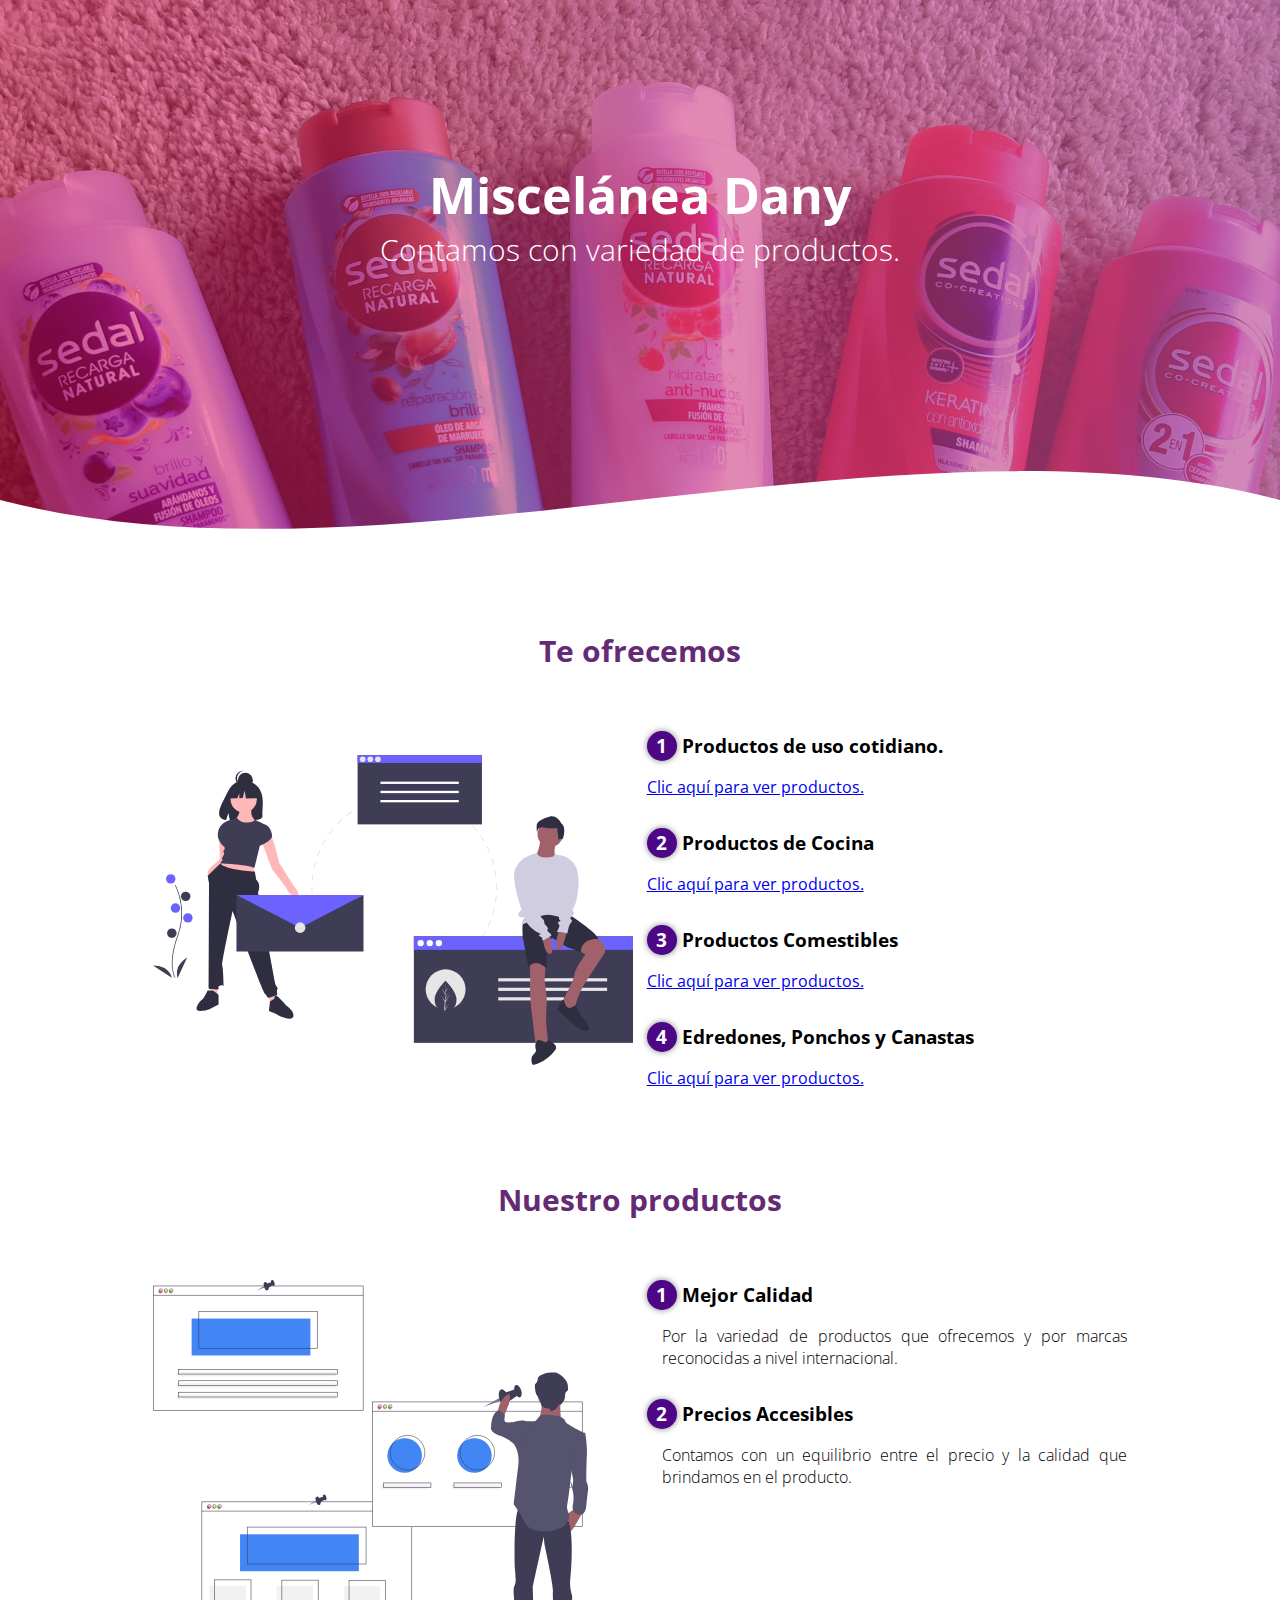
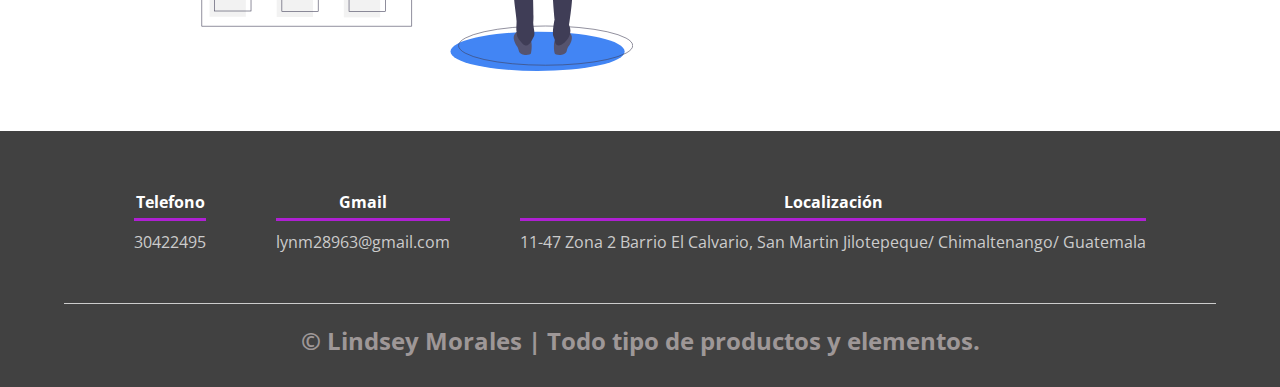
<file: index.html>
<html lang="es">

<head>
    <meta charset="UTF-8">
    <meta name="viewport" content="width=device-width, initial-scale=1.0">
    <meta http-equiv="X-UA-Compatible" content="ie=edge">
    <title>Página de Inicio</title>
    <link rel="stylesheet" href="css/estilos.css">
    <link href="https://fonts.googleapis.com/css?family=Open+Sans:300,400,700,800&display=swap" rel="stylesheet"> 
</head>

<body>
    <header>
        <section class="textos-header">
            <h1>Miscelánea Dany</h1>
            <h2>Contamos con variedad de productos.</h2>
        </section>
        <div class="wave" style="height: 150px; overflow: hidden;"><svg viewBox="0 0 500 150" preserveAspectRatio="none"
                style="height: 100%; width: 100%;">
                <path d="M0.00,49.98 C150.00,150.00 349.20,-50.00 500.00,49.98 L500.00,150.00 L0.00,150.00 Z"
                    style="stroke: none; fill: #fff;"></path>
            </svg></div>
    </header>
    <main>
        <section class="contenedor sobre-nosotros">
            <h2 class="titulo">Te ofrecemos</h2>
            <div class="contenedor-sobre-nosotros">
                <img src="img/ilustracion4.svg" alt="" class="imagen-about-us">
                <div class="contenido-textos">
                    <h3><span>1</span>Productos de uso cotidiano.</h3>
                    <a href="usc.html">Clic aquí para ver productos.</a>
                    <p> </p>
                    <h3><span>2</span>Productos de Cocina</h3>
                    <a href="Cocina.html">Clic aquí para ver productos.</a>
                    <p></p>
                    <h3><span>3</span>Productos Comestibles</h3>
                    <a href="cocinac.html">Clic aquí para ver productos.</a>
                    <p></p>
                    <h3><span>4</span>Edredones, Ponchos y Canastas </h3>
                    <a href="eyp.html">Clic aquí para ver productos.</a>
                </div>
            </div>
        </section>

        <section class="contenedor sobre-nosotros">
            <h2 class="titulo">Nuestro productos</h2>
            <div class="contenedor-sobre-nosotros">
                <img src="img/ilustracion2.svg" alt="" class="imagen-about-us">
                <div class="contenido-textos">
                    <h3><span>1</span>Mejor Calidad</h3>
                    <p>Por la variedad de productos que ofrecemos y por marcas reconocidas a nivel internacional.</p>
                    <h3><span>2</span>Precios Accesibles</h3>
                    <p>Contamos con un equilibrio entre el precio y la calidad que brindamos en el producto.</p>
                </div>
            </div>
        </section>

    </main>
    <footer>
        <div>
            <div class="contenedor-footer">
                <div class="content-foo">
                <h4>Telefono</h4>
                <p>30422495</p>
            </div>
            <div class="content-foo">
                <h4>Gmail</h4>
                <p>lynm28963@gmail.com</p>
            </div>
            <div class="content-foo">
                <h4>Localización</h4>
                <p>11-47 Zona 2 Barrio El Calvario, San Martin Jilotepeque/ Chimaltenango/ Guatemala</p>
            </div>
        </div>
        <h2 class="titulo-final">&copy; Lindsey Morales | Todo tipo de productos y elementos.</h2>
    </footer>
</body>

</html>
</file>
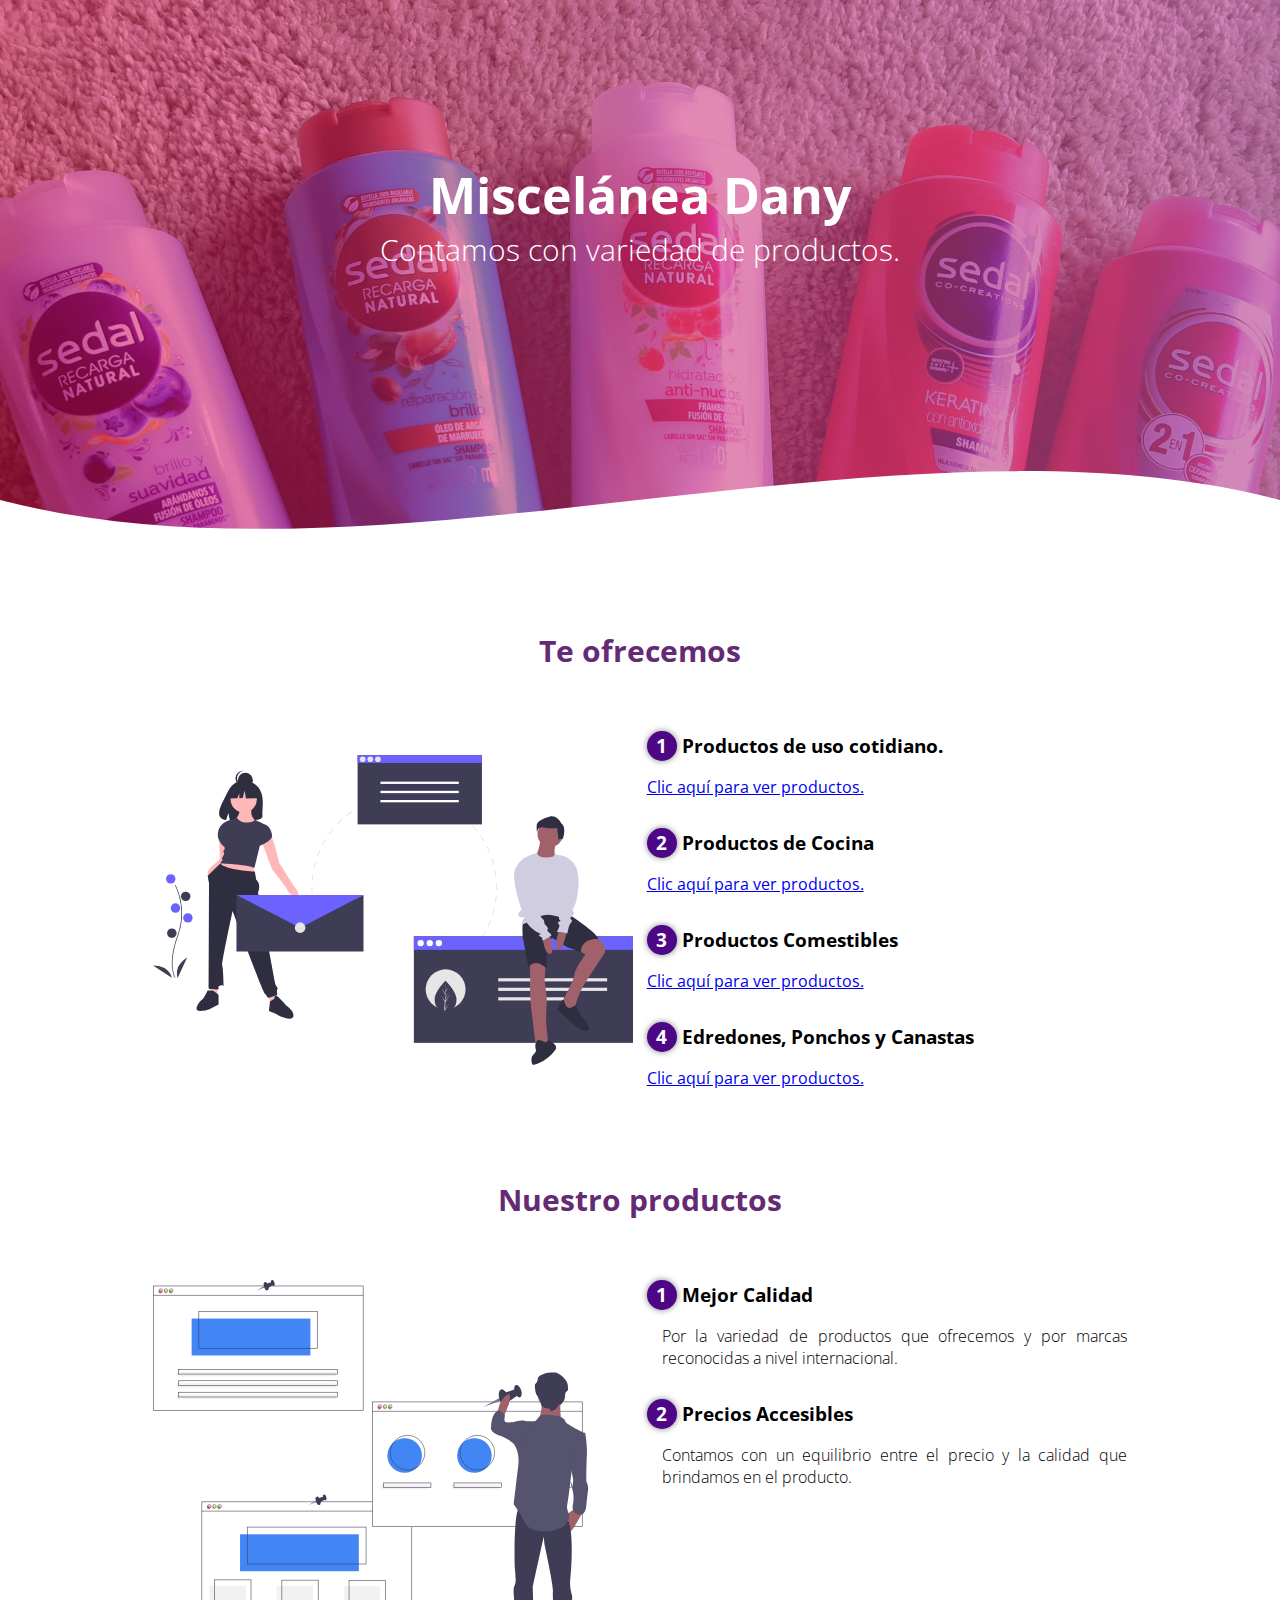
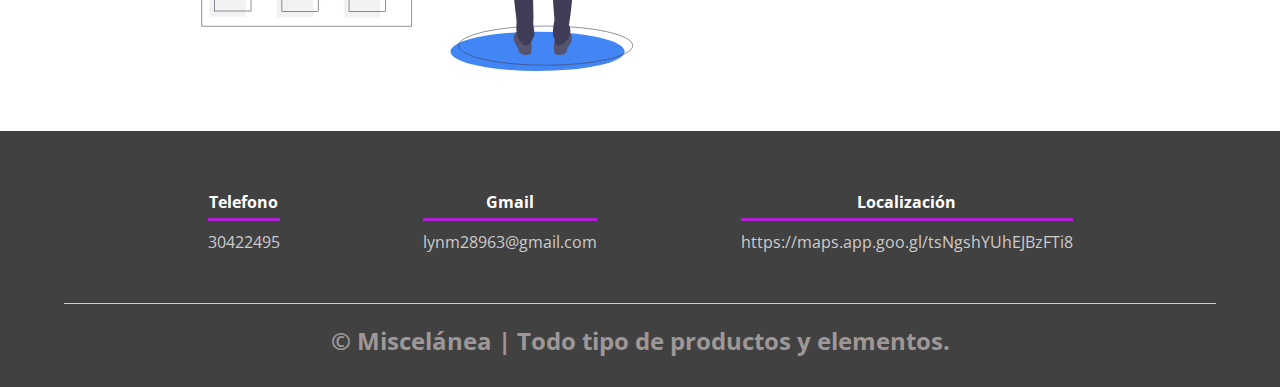
<file: index.html.html>
<html lang="es">

<head>
    <meta charset="UTF-8">
    <meta name="viewport" content="width=device-width, initial-scale=1.0">
    <meta http-equiv="X-UA-Compatible" content="ie=edge">
    <title>Página de Inicio</title>
    <link rel="stylesheet" href="css/estilos.css">
    <link href="https://fonts.googleapis.com/css?family=Open+Sans:300,400,700,800&display=swap" rel="stylesheet"> 
</head>

<body>
    <header>
        <section class="textos-header">
            <h1>Miscelánea Dany</h1>
            <h2>Contamos con variedad de productos.</h2>
        </section>
        <div class="wave" style="height: 150px; overflow: hidden;"><svg viewBox="0 0 500 150" preserveAspectRatio="none"
                style="height: 100%; width: 100%;">
                <path d="M0.00,49.98 C150.00,150.00 349.20,-50.00 500.00,49.98 L500.00,150.00 L0.00,150.00 Z"
                    style="stroke: none; fill: #fff;"></path>
            </svg></div>
    </header>
    <main>
        <section class="contenedor sobre-nosotros">
            <h2 class="titulo">Te ofrecemos</h2>
            <div class="contenedor-sobre-nosotros">
                <img src="img/ilustracion4.svg" alt="" class="imagen-about-us">
                <div class="contenido-textos">
                    <h3><span>1</span>Productos de uso cotidiano.</h3>
                    <a href="usc.html">Clic aquí para ver productos.</a>
                    <p> </p>
                    <h3><span>2</span>Productos de Cocina</h3>
                    <a href="Cocina.html">Clic aquí para ver productos.</a>
                    <p></p>
                    <h3><span>3</span>Productos Comestibles</h3>
                    <a href="cocinac.html">Clic aquí para ver productos.</a>
                    <p></p>
                    <h3><span>4</span>Edredones, Ponchos y Canastas </h3>
                    <a href="eyp.html">Clic aquí para ver productos.</a>
                </div>
            </div>
        </section>

        <section class="contenedor sobre-nosotros">
            <h2 class="titulo">Nuestro productos</h2>
            <div class="contenedor-sobre-nosotros">
                <img src="img/ilustracion2.svg" alt="" class="imagen-about-us">
                <div class="contenido-textos">
                    <h3><span>1</span>Mejor Calidad</h3>
                    <p>Por la variedad de productos que ofrecemos y por marcas reconocidas a nivel internacional.</p>
                    <h3><span>2</span>Precios Accesibles</h3>
                    <p>Contamos con un equilibrio entre el precio y la calidad que brindamos en el producto.</p>
                </div>
            </div>
        </section>

    </main>
    <footer>
        <div>
            <div class="contenedor-footer">
                <div class="content-foo">
                <h4>Telefono</h4>
                <p>30422495</p>
            </div>
            <div class="content-foo">
                <h4>Gmail</h4>
                <p>lynm28963@gmail.com</p>
            </div>
            <div class="content-foo">
                <h4>Localización</h4>
                <p>https://maps.app.goo.gl/tsNgshYUhEJBzFTi8</p>
            </div>
        </div>
        <h2 class="titulo-final">&copy; Miscelánea | Todo tipo de productos y elementos.</h2>
    </footer>
</body>

</html>
</file>
<file: css/estilos.css>
* {
    margin: 0;
    padding: 0;
    box-sizing: border-box;
}

body {
    font-family: 'open sans';
}

.contenedor {
    padding: 60px 0;
    width: 90%;
    max-width: 1000px;
    margin: auto;
    overflow: hidden;
}

.titulo {
    color: #642a73;
    font-size: 30px;
    text-align: center;
    margin-bottom: 60px;
}

/* Header */

header {
    width: 100%;
    height: 600px;
    background: #bc4e9c;
    /* fallback for old browsers */
    background: -webkit-linear-gradient(to right, hsla(340, 95%, 50%, 0.459), hsla(317, 45%, 52%, 0.664)), url(../img/portada.jpg);
    /* Chrome 10-25, Safari 5.1-6 */
    background: linear-gradient(to right, hsla(340, 95%, 50%, 0.459), hsla(317, 45%, 52%, 0.664)), url(../img/portada.jpg);
    /* W3C, IE 10+/ Edge, Firefox 16+, Chrome 26+, Opera 12+, Safari 7+ */
    background-size: cover;
    background-attachment: fixed;
    position: relative;
}

nav{
    text-align: right;
    padding: 30px 50px 0 0;
}

nav > a{
    color:#fff;
    font-weight: 300;
    text-decoration: none;
    margin-right: 10px;
}

nav > a:hover{
    text-decoration: underline;
}

header .textos-header{
    display: flex;
    height: 430px;
    width: 100%;
    align-items: center;
    justify-content: center;
    flex-direction: column;
    text-align: center;
}

.textos-header h1{
    font-size: 50px;
    color:#fff;
}

.textos-header h2{
    font-size: 30px;
    font-weight: 300;
    color:#fff;
}

.wave{
    position: absolute;
    bottom: 0;
    width: 100%;
}

/* About us */

main .sobre-nosotros{
    padding: 30px 0 60px 0;
}
.contenedor-sobre-nosotros{
    display: flex;
    justify-content: space-evenly;
}

.imagen-about-us{
    width: 48%;
}

.sobre-nosotros .contenido-textos{
    width: 48%;
}

.contenido-textos h3{
    margin-bottom: 15px;
}

.contenido-textos h3 span{
    background: #4d0686;
    color: #fff;
    border-radius: 50%;
    display: inline-block;
    text-align: center;
    width: 30px;
    height: 30px;
    padding: 2px;
    box-shadow: 0 0 6px 0 rgba(0, 0, 0, .5);
    margin-right: 5px;
}

.contenido-textos p{
    padding: 0px 0px 30px 15px;
    font-weight: 300;
    text-align: justify;
}
/* Galeria */

.galeria-port{
    display: flex;
    justify-content: space-evenly;
    flex-wrap: wrap;
}

.imagen-port{
    width: 24%;
    margin-bottom: 10px;
    overflow: hidden;
    position: relative;
    cursor: pointer;
    box-shadow: 0 0 6px 0 rgba(0, 0, 0, .5);
}

.imagen-port > img{
    width: 100%;
    height: 100%;
    object-fit: cover;
    display: block;
}

.hover-galeria{
    position: absolute;
    width: 100%;
    height: 100%;
    top: 0;
    transform: scale(0);
    background: hsla(273,91%,27%, 0.7);
    transition: transform .5s;
    display: flex;
    justify-content: center;
    align-items: center;
    flex-direction: column;
}

.hover-galeria img{
    width: 50px;
}

.hover-galeria p{
    color: #fff;
}

.imagen-port:hover .hover-galeria{
    transform: scale(1);
}

/* Clients */

.cards{
    display: flex;
    justify-content: space-evenly;
}

.cards .card{
    background: #4d0686;
    display: flex;
    width: 46%;
    height: 200px;
    align-items: center;
    justify-content: space-evenly;
    border-radius: 5px;
    box-shadow: 0 0 6px 0 rgba(0, 0, 0, 0.6);
}

.cards .card img{
    width: 100px;
    height: 100px;
    object-fit: cover;
    border: 3px solid #fff;
    border-radius: 50%;
    display: block;
}

.cards .card > .contenido-texto-card{
    width: 60%;
    color: #fff;
}

.cards .card > .contenido-texto-card p{
    font-weight: 300;
    padding-top: 5px;
}

/*  Our team */

.about-services{
    background: #f2f2f2;
    padding-bottom: 30px;
}


.servicio-cont{
    display:flex;
    justify-content: space-between;
    align-items: center;
}

.servicio-ind{
    width: 28%;
    text-align: center;
}

.servicio-ind img{
    width: 90%;
}

.servicio-ind h3{
    margin: 10px 0;
}

.servicio-ind p{
    font-weight: 300;
    text-align: justify;
}

/* footer */

footer{
    background: #414141;
    padding: 60px 0 30px 0;
    margin: auto;
    overflow: hidden;
}

.contenedor-footer{
    display: flex;
    width: 90%;
    justify-content: space-evenly;
    margin: auto;
    padding-bottom: 50px;
    border-bottom: 1px solid #ccc;
}

.content-foo{
    text-align: center;
}

.content-foo h4{
    color: #fff;
    border-bottom: 3px solid #af20d3;
    padding-bottom: 5px;
    margin-bottom: 10px;
}

.content-foo p{
    color: #ccc;
}

.titulo-final{
    text-align: center;
    font-size: 24px;
    margin: 20px 0 0 0;
    color: #9e9797;
}

@media screen and (max-width:900px){
    header{
        background-position: center;
    }

    .contenedor-sobre-nosotros{
        flex-direction: column;
        justify-content: center;
        align-items: center;
    }

    .sobre-nosotros .contenido-textos{
        width: 90%;
    }

    .imagen-about-us{
        width: 90%;
    }

    /* Galeria */

    .imagen-port{
        width: 44%;
    }

    /* Clientes */

    .cards{
        flex-direction: column;
        justify-content: center;
        align-items: center;
    }

    .cards .card{
        width: 90%;
    }

    .cards .card:first-child{
        margin-bottom: 30px;
    }

    /* servicios */

    .servicio-cont{
        justify-content: center;
        flex-direction: column;
    }

    .servicio-ind{
        width: 100%;
        text-align: center;
    }

    .servicio-ind:nth-child(1), .servicio-ind:nth-child(2){
        margin-bottom: 60px;
    }

    .servicio-ind img{
        width: 90%;
    }
}

@media screen and (max-width:500px){
    nav{
        text-align: center;
        padding: 30px 0 0 0;
    }

    nav > a{
        margin-right: 5px;
    }

    .textos-header h1{
        font-size: 35px;
    }

    .textos-header h2{
        font-size: 20px;
    }

    /* ABOUT US */

    .imagen-about-us{
        margin-bottom: 60px;
        width: 99%;
    }

    .sobre-nosotros .contenido-textos{
        width: 95%;
    }

    /* Galeria */

    .imagen-port{
        width: 95%;
    }

    /* Clients */

    .cards .card{
        height: 450px;
        display: flex;
        flex-direction: column;
        align-items: center;
    }

    .cards .card img{
        width: 90px;
        height: 90px;
    }

    /* Footer */

    .contenedor-footer{
        flex-direction: column;
        border: none;
    }

    .content-foo{
        margin-bottom: 20px;
        text-align: center;
    }

    .content-foo h4{
        border: none;
    }

    .content-foo p{
        color: #ccc;
        border-bottom: 1px solid #f2f2f2;
        padding-bottom: 20px;
    }

    .titulo-final{
        font-size: 20px;
    }
}
</file>
